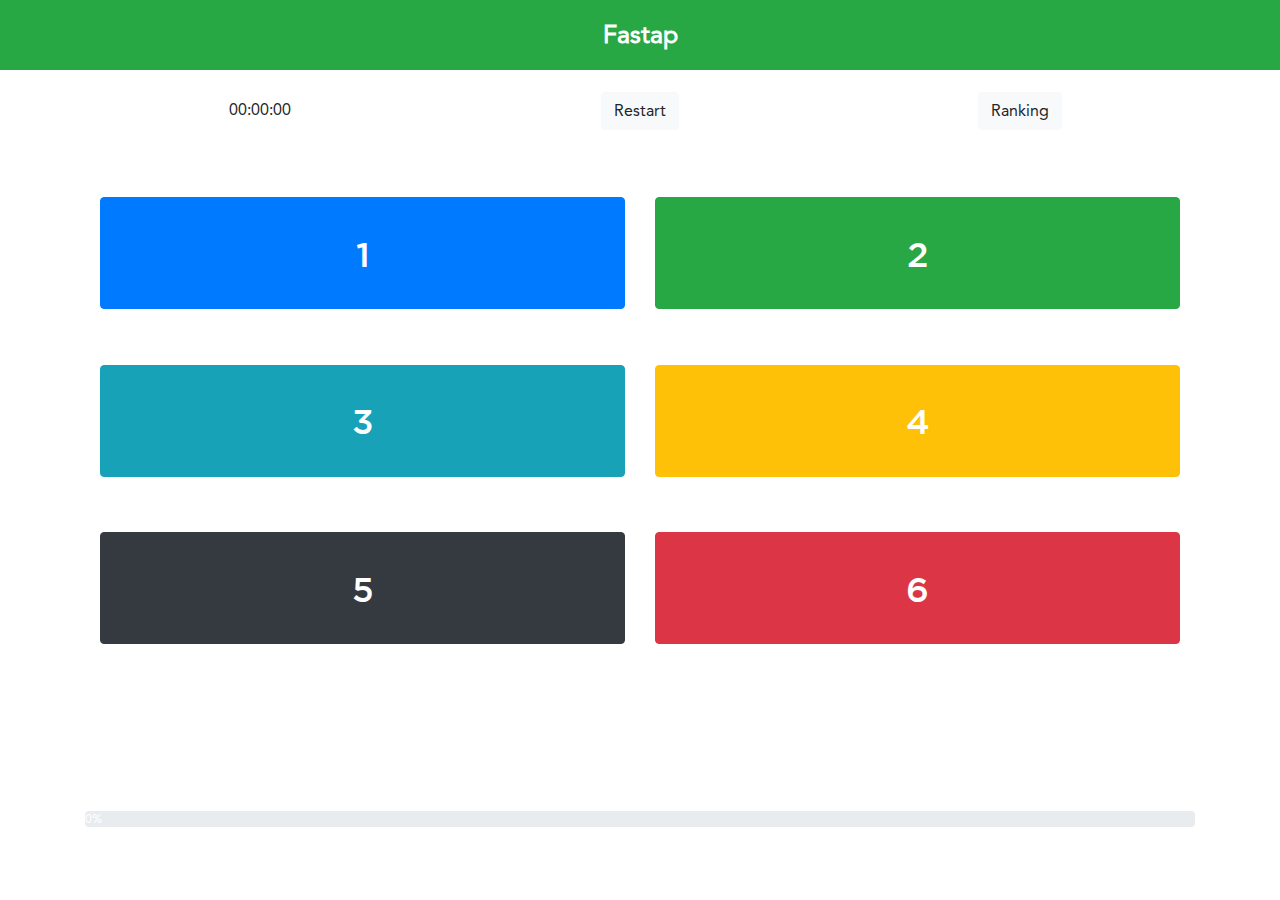
<file: app/src/main/assets/www/index.html>
<!DOCTYPE html>
<html lang="en">
<head>
    <meta charset="UTF-8">
    <meta name="viewport" content="width=device-width, initial-scale=1.0">
    <link rel="stylesheet" type="text/css" href="assets/css/bootstrap.min.css">
    <link rel="stylesheet" type="text/css" href="assets/css/mem-game.css">
    <title>Fastap</title>
</head>
<body>
    <main id="main-app" style="height: 100vh;">
        <header class="p-3 mb-2 bg-success text-white w-100">
            Fastap
        </header>

        <div class="container">

            <div class="row-one">
                <div class="row">
                    <div id="timer" class="col">
                        00:00:00
                    </div>
                    <div class="col">
                            <button onclick="restartGame()" type="button" class="btn btn-light">Restart</button>
                    </div>
                    
                    <div class="col">
                        <button onclick="window.location.href='ranking.html';" type="button" class="btn btn-light">Ranking</button>
                    </div>
                </div>
            </div>

            <div class="buttons w-100">
                    <div class="row row-game">
                            <div class="col">
                                <button id="btn1" onclick="checkMove(1)" type="button" class="btn btn-primary bt-game">1</button>
                            </div>
                            <div class="col">
                                <button id="btn2" onclick="checkMove(2)" type="button" class="btn btn-success bt-game">2</button>
                            </div>
                        </div>
            
                        <div class="row row-game">
                                <div class="col">
                                    <button id="btn3" onclick="checkMove(3)"  type="button" class="btn btn-info bt-game">3</button>
                                </div>
                                <div class="col">
                                    <button id="btn4" onclick="checkMove(4)" type="button" class="btn btn-warning bt-game">4</button>
                                </div>
                
                        </div>
            
                        <div class="row row-game">
                            <div class="col">
                                <button id="btn5" onclick="checkMove(5)" type="button" class="btn btn-dark bt-game">5</button>
                            </div>
                            <div class="col">
                                <button id="btn6" onclick="checkMove(6)" type="button" class="btn btn-danger bt-game">6</button>
                            </div>
                        </div>
            </div>

            <div class="progress-game w-100">
                <div class="row">
                    <div class="col">
                        <div class="progress">
                            <div id="pg-bar" class="progress-bar bg-secondary" role="progressbar" style="width: 0%;" aria-valuenow="0" aria-valuemin="0" aria-valuemax="102">0%</div>
                        </div>
                    </div>
                </div>
            </div>
        </div>


        <div class="modal fade" id="nickmodal" tabindex="-1" role="dialog" aria-labelledby="exampleModalLabel" aria-hidden="true">
            <div class="modal-dialog" role="document">
              <div class="modal-content">
                <div class="modal-header">
                  <h5 class="modal-title" id="exampleModalLabel">New message</h5>
                  <button type="button" class="close" data-dismiss="modal" aria-label="Close">
                    <span aria-hidden="true">&times;</span>
                  </button>
                </div>
                <div class="modal-body">
                  <form>
                    <div class="form-group">
                      <label for="recipient-name" class="col-form-label">Nickname</label>
                      <input type="text" class="form-control" id="nickname">
                    </div>
                    <div class="form-group">
                      <label for="message-text" class="col-form-label">Message:</label>
                      <textarea class="form-control" id="message-text"></textarea>
                    </div>
                  </form>
                </div>
                <div class="modal-footer">
                  <button type="button" class="btn btn-secondary" data-dismiss="modal">Close</button>
                  <button type="button" class="btn btn-primary">Send message</button>
                </div>
              </div>
            </div>
          </div>

    </main>
    <script src="assets/js/jquery.js"></script>
    <script src="assets/js/app.js"></script>
</body>
</html>
</file>
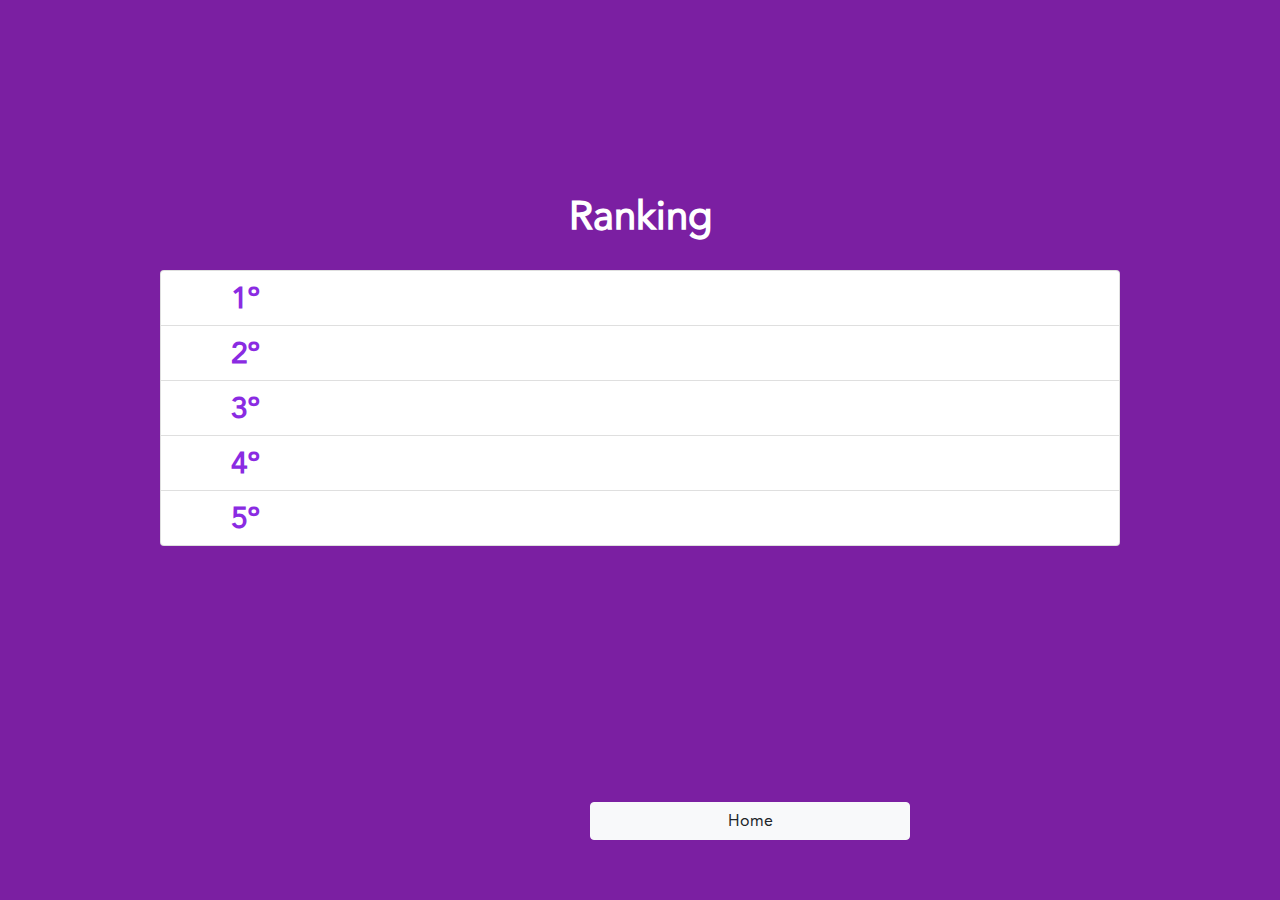
<file: app/src/main/assets/www/ranking.html>
<!DOCTYPE html>
<html lang="en">
<head>
    <meta charset="UTF-8">
    <meta name="viewport" content="width=device-width, initial-scale=1.0">
    <meta http-equiv="X-UA-Compatible" content="ie=edge">
    <link rel="stylesheet" type="text/css" href="assets/css/bootstrap.min.css">
    <link rel="stylesheet" type="text/css" href="assets/css/ranking.css">
    <title>Fastap</title>
</head>
<body>
    <h1>Ranking</h1>
    <ul class="list-group w-75 text-center" id="list">
            <li class="list-group-item">
                <div class="row">
                    <div class="col-2">
                        1º
                    </div>
                    <div class="col-10">
                        <div class="row">
                            <div class="col-8" id="line1-name">  
                            </div>
                            <div class="col-4" id="line1-time">
                            </div>
                        </div>
                    </div>
                </div>
            </li>

            <li class="list-group-item">
                    <div class="row">
                        <div class="col-2">
                            2º
                        </div>
                        <div class="col-10">
                            <div class="row">
                                <div class="col-8" id="line2-name">  
                                </div>
                                <div class="col-4" id="line2-time">
                                </div>
                            </div>
                        </div>
                    </div>
            </li>

            <li class="list-group-item">
                    <div class="row">
                        <div class="col-2">
                            3º
                        </div>
                        <div class="col-10">
                            <div class="row">
                                <div class="col-8" id="line3-name">  
                                </div>
                                <div class="col-4" id="line3-time">
                                </div>
                            </div>
                        </div>
                    </div>
            </li>

            <li class="list-group-item">
                    <div class="row">
                        <div class="col-2">
                            4º
                        </div>
                        <div class="col-10">
                            <div class="row">
                                <div class="col-8" id="line4-name">  
                                </div>
                                <div class="col-4" id="line4-time">
                                </div>
                            </div>
                        </div>
                    </div>
            </li>

            <li class="list-group-item">
                    <div class="row">
                        <div class="col-2">
                            5º
                        </div>
                        <div class="col-10">
                            <div class="row">
                                <div class="col-8" id="line5-name">  
                                </div>
                                <div class="col-4" id="line5-time">
                                </div>
                            </div>
                        </div>
                    </div>
            </li>
    </ul>

    <div class="mx-auto btn-div">
            <button onclick="window.location.href='index.html';" type="button" class="btn btn-light w-25 btn-home">Home</button>
    </div>
    
    <script src="assets/js/jquery.js"></script>
    <script src="assets/js/ranking.js"></script>
</body>
</html>
</file>
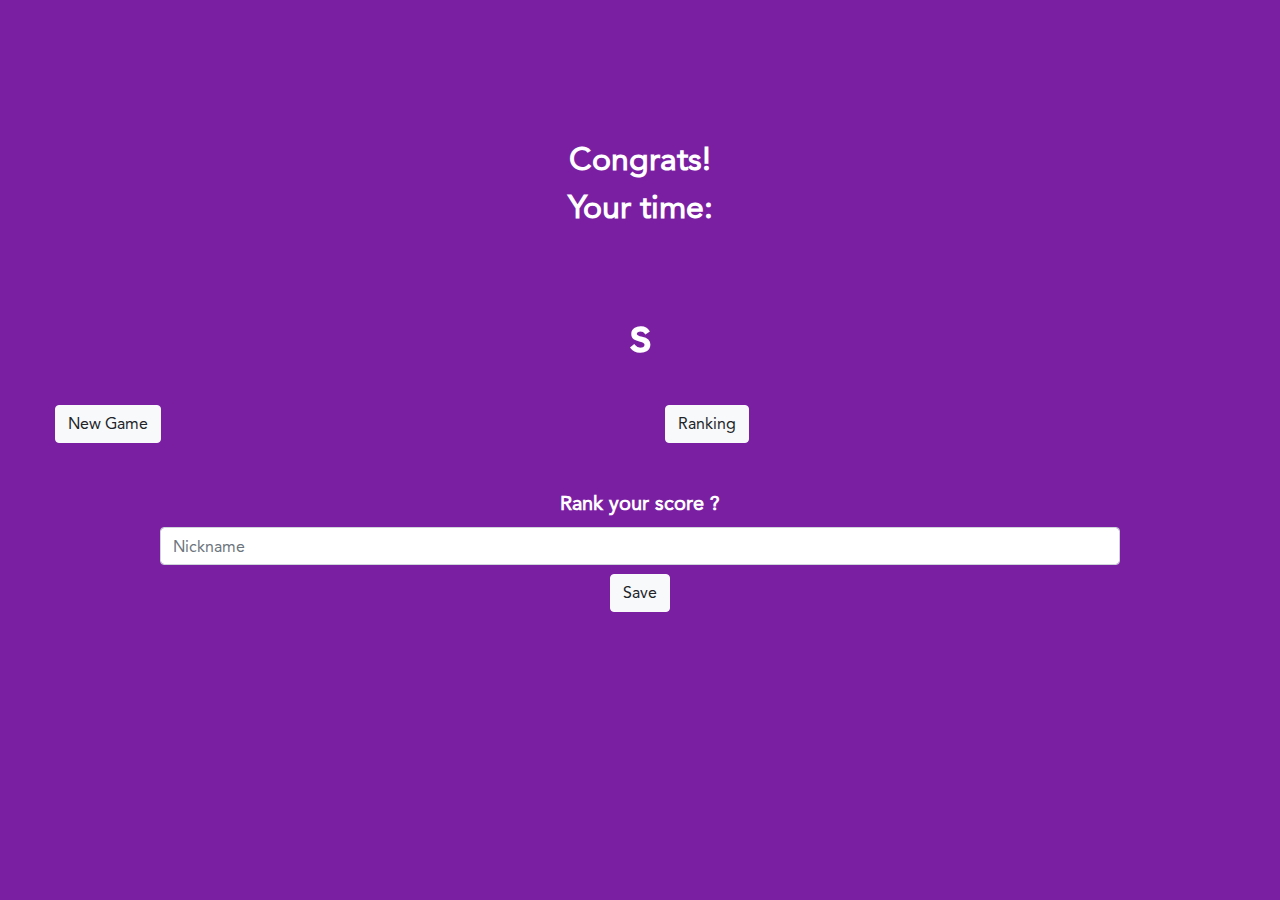
<file: app/src/main/assets/www/win.html>
<!DOCTYPE html>
<html lang="en">
<head>
    <meta charset="UTF-8">
    <meta name="viewport" content="width=device-width, initial-scale=1.0">
    <meta http-equiv="X-UA-Compatible" content="ie=edge">
    <link rel="stylesheet" href="assets/css/bootstrap.min.css">
    <link rel="stylesheet" href="assets/css/win.css">
    <title>Fastap</title>
</head>
<body>
    <main>
        <div class="text-center">
            Congrats!
            <br>
            Your time:
            <div style="font-size: 50px;"><span id="ponctuation"></span> s</div>
        </div>

        <div class="row">
            <div class="col-6">
                <button onclick="window.location.href='index.html';" type="submit" class="btn btn-light btn-save">New Game</button>
            </div>
            <div class="col-6">
                <button onclick="window.location.href='ranking.html';" type="submit" class="btn btn-light btn-save">Ranking</button>
            </div>
        </div>


        <div class="save">
            <div id="ask-score">
                Rank your score ?
            </div>

            <input class="form-control w-75" type="text" name="nickaname" id="nick" placeholder="Nickname" required>
            <button onclick="saveScore()" type="submit" class="btn btn-light btn-save" id="btn-save">Save</button>
        </div>
    </main>
    

    <script src="assets/js/jquery.js"></script>
    <script src="assets/js/win.js"></script>
</body>
</html>
</file>
<file: app/src/main/assets/www/assets/css/mem-game.css>
@font-face {
    font-family: gotham;
    src: url('../fonts/GothamMedium.ttf');
}

@font-face {
    font-family: avenir;
    src: url('../fonts/Avenir.otf');
}



*{
    margin: 0;
    padding: 0;
}

body{
    width: 100%;
    font-family: avenir;
}

header{
    font-size: 25px;
    font-weight: bold;
    text-align: center;
}
.container{
    width: 100%;
}

.buttons{
    margin-top: 5%;
}

.bt-game{
    align-content: center;
    text-align: center;
    font-size: 35px;
    line-height: 25px;
    width: 100%;
    height: 7rem;
    font-family: gotham;
    color: white;
}

.row-game{
    text-align: center;
    padding-left: 15px;
    padding-right: 15px;
    margin-bottom: 5%;
}

.progress-game{
    margin-top: 15%;
}

.row-one{
    text-align: center;
    line-height: 4rem;
}
</file>
<file: app/src/main/assets/www/assets/css/ranking.css>
@font-face {
    font-family: gotham;
    src: url('../fonts/GothamMedium.ttf');
}

@font-face {
    font-family: avenir;
    src: url('../fonts/Avenir.otf');
}



*{
    margin: 0;
    padding: 0;
}

body{
    width: 100%;
    height: 100%;
    font-family: avenir;
    background-color: #7B1FA2;
    
}

body h1 {
    font-weight: bold;
    color: white;
    text-align: center;
    margin-top: 15%;
}

.list-group{
    margin: 0 auto;
    margin-top: 30px;
}

.list-group-item{
    line-height: 30px;
}

.col-2{
    font-size: 30px !important;
    font-weight: bold;
    color: blueviolet;
}

.btn-div{
    margin: 0 auto !important;
}

.btn-home{
    width: 50px;
    margin-top: 20%;
    margin-left: calc(50vw - 50px);
}

.col-8{
    font-size: 17px !important;
    font-weight: bold !important;
}

.col-4{
    font-size: 20px !important;
    font-weight: bold !important;
    color: #00e676;
}
</file>
<file: app/src/main/assets/www/assets/css/win.css>
@font-face {
    font-family: gotham;
    src: url('../fonts/GothamMedium.ttf');
}

@font-face {
    font-family: avenir;
    src: url('../fonts/Avenir.otf');
}



*{
    margin: 0;
    padding: 0;
}

body{
    width: 100%;
    font-family: avenir;
    background-color: #7B1FA2;
}

.text-center{
    text-align: center;
    margin-top: 15vh;
    color: #FFFFFF;
    font-size: 2rem;
    font-weight: bold;
}

#ponctuation {
    margin-top: 2%;
    color: white;
    font-size: 110px;
    font-weight: bold;
}

.save{
    text-align: center;
    margin-top: 5vh;
    color: #FFFFFF;
    font-weight: bold;
    align-items: center;
}

.form-control{
    margin: 0 auto !important;
    margin-top: 1vh !important;
}

.btn-save{
    margin-top: 1vh;
}

.save div{
    font-size: 20px;
}

.row{
    margin: 0 auto !important;
    padding-left: 40px !important;
    padding-right: 20px !important;
}
</file>
